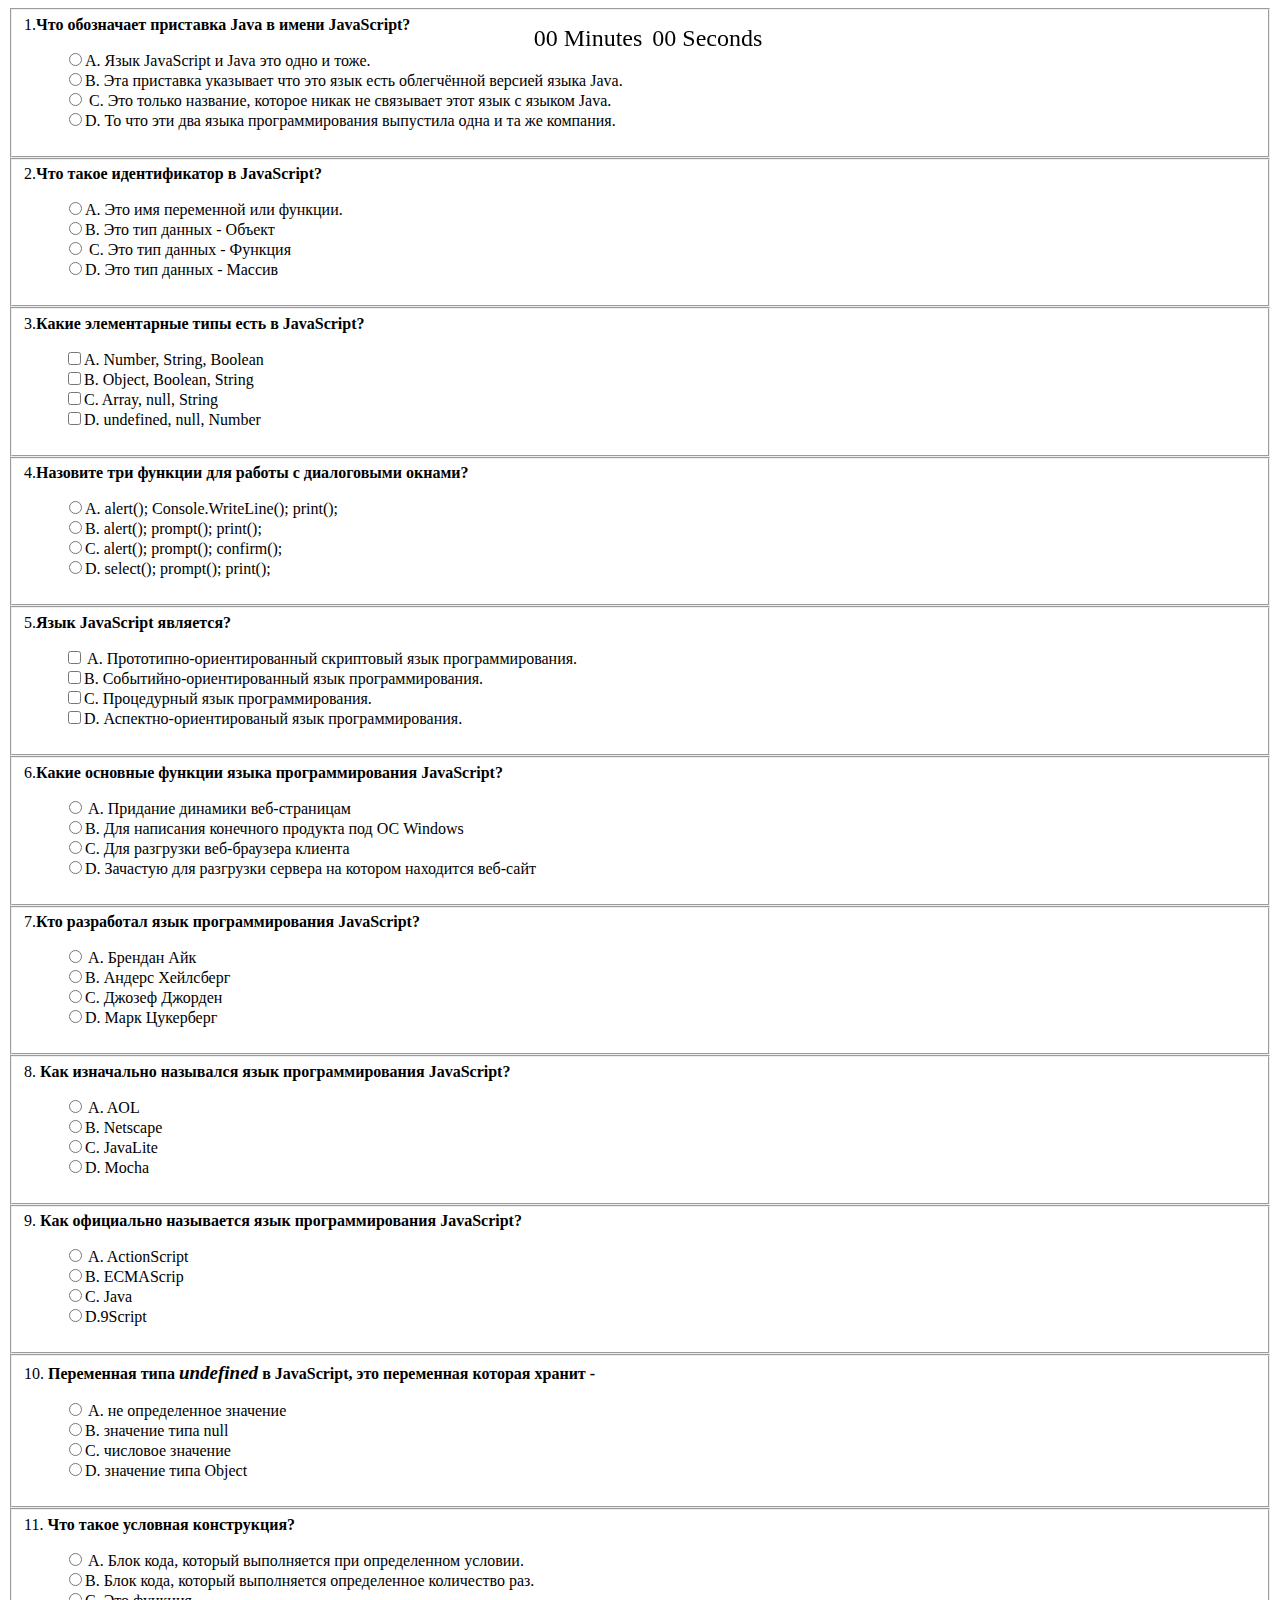
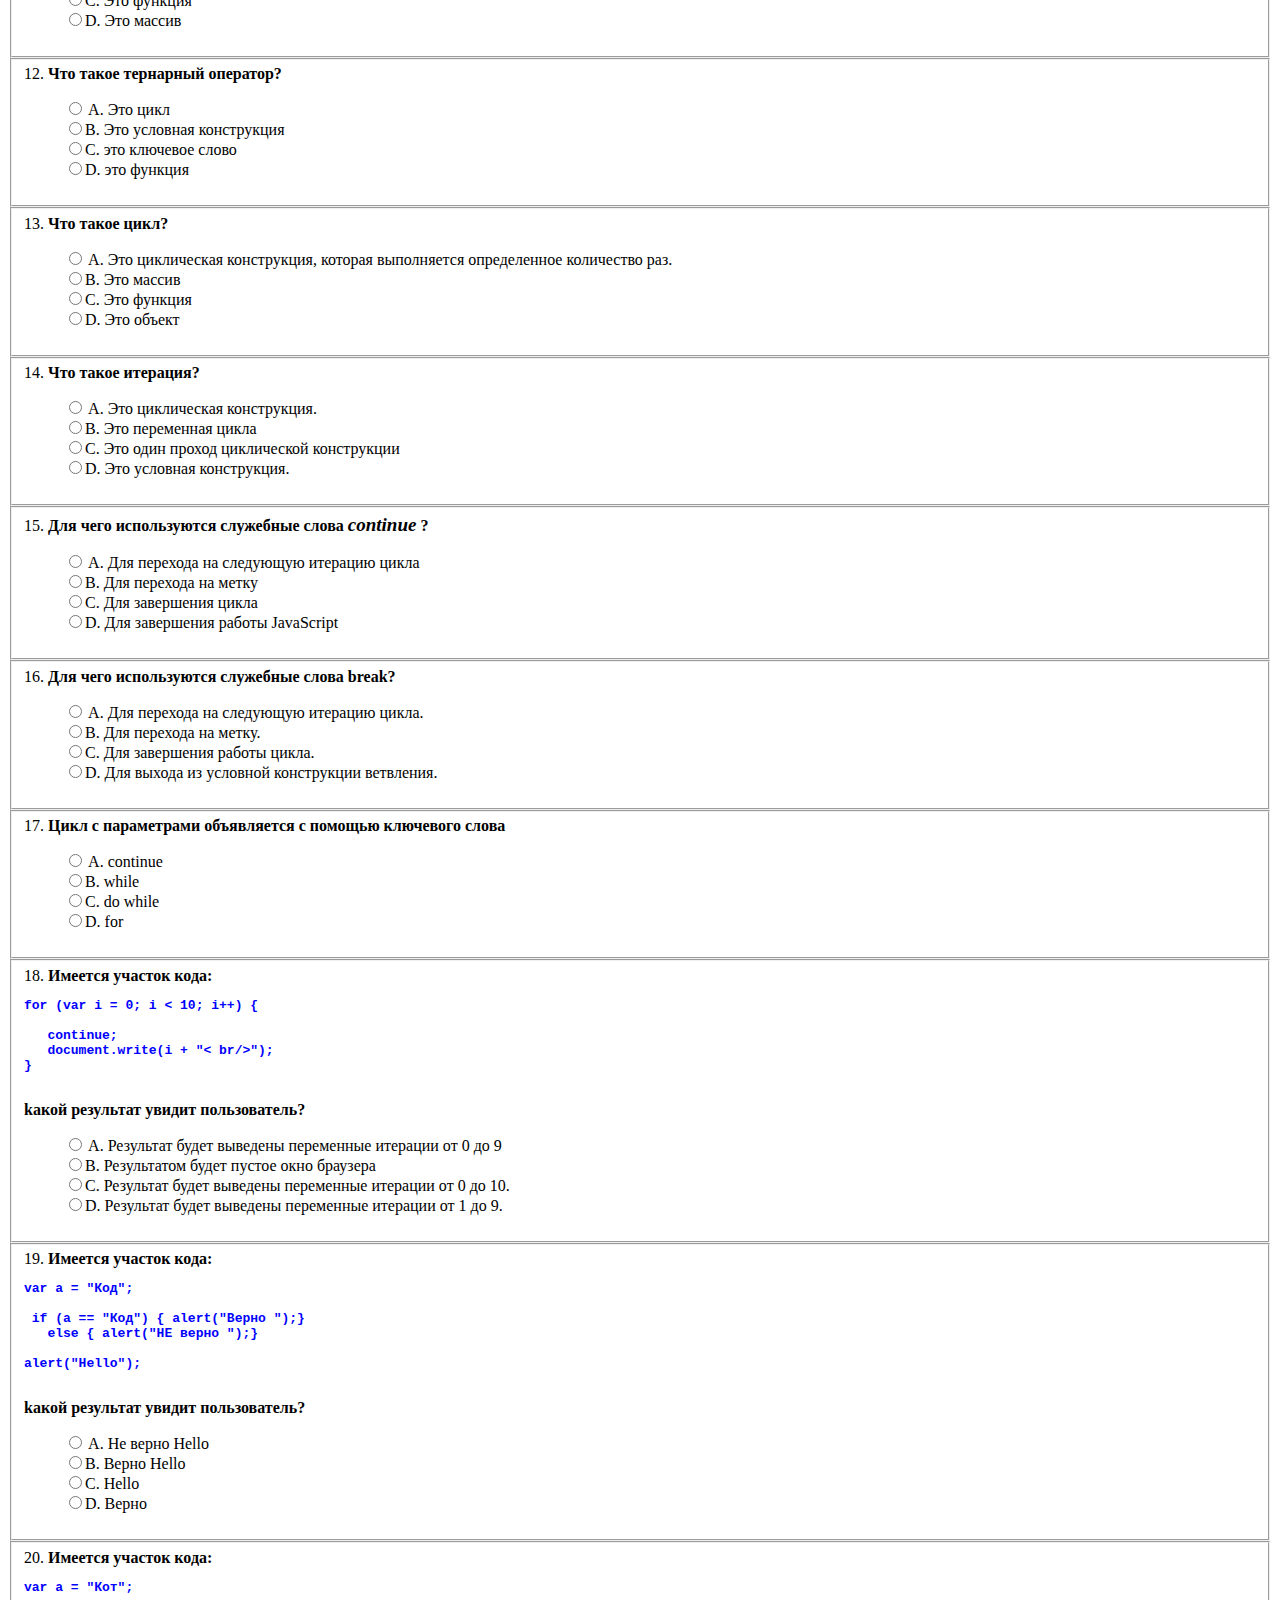
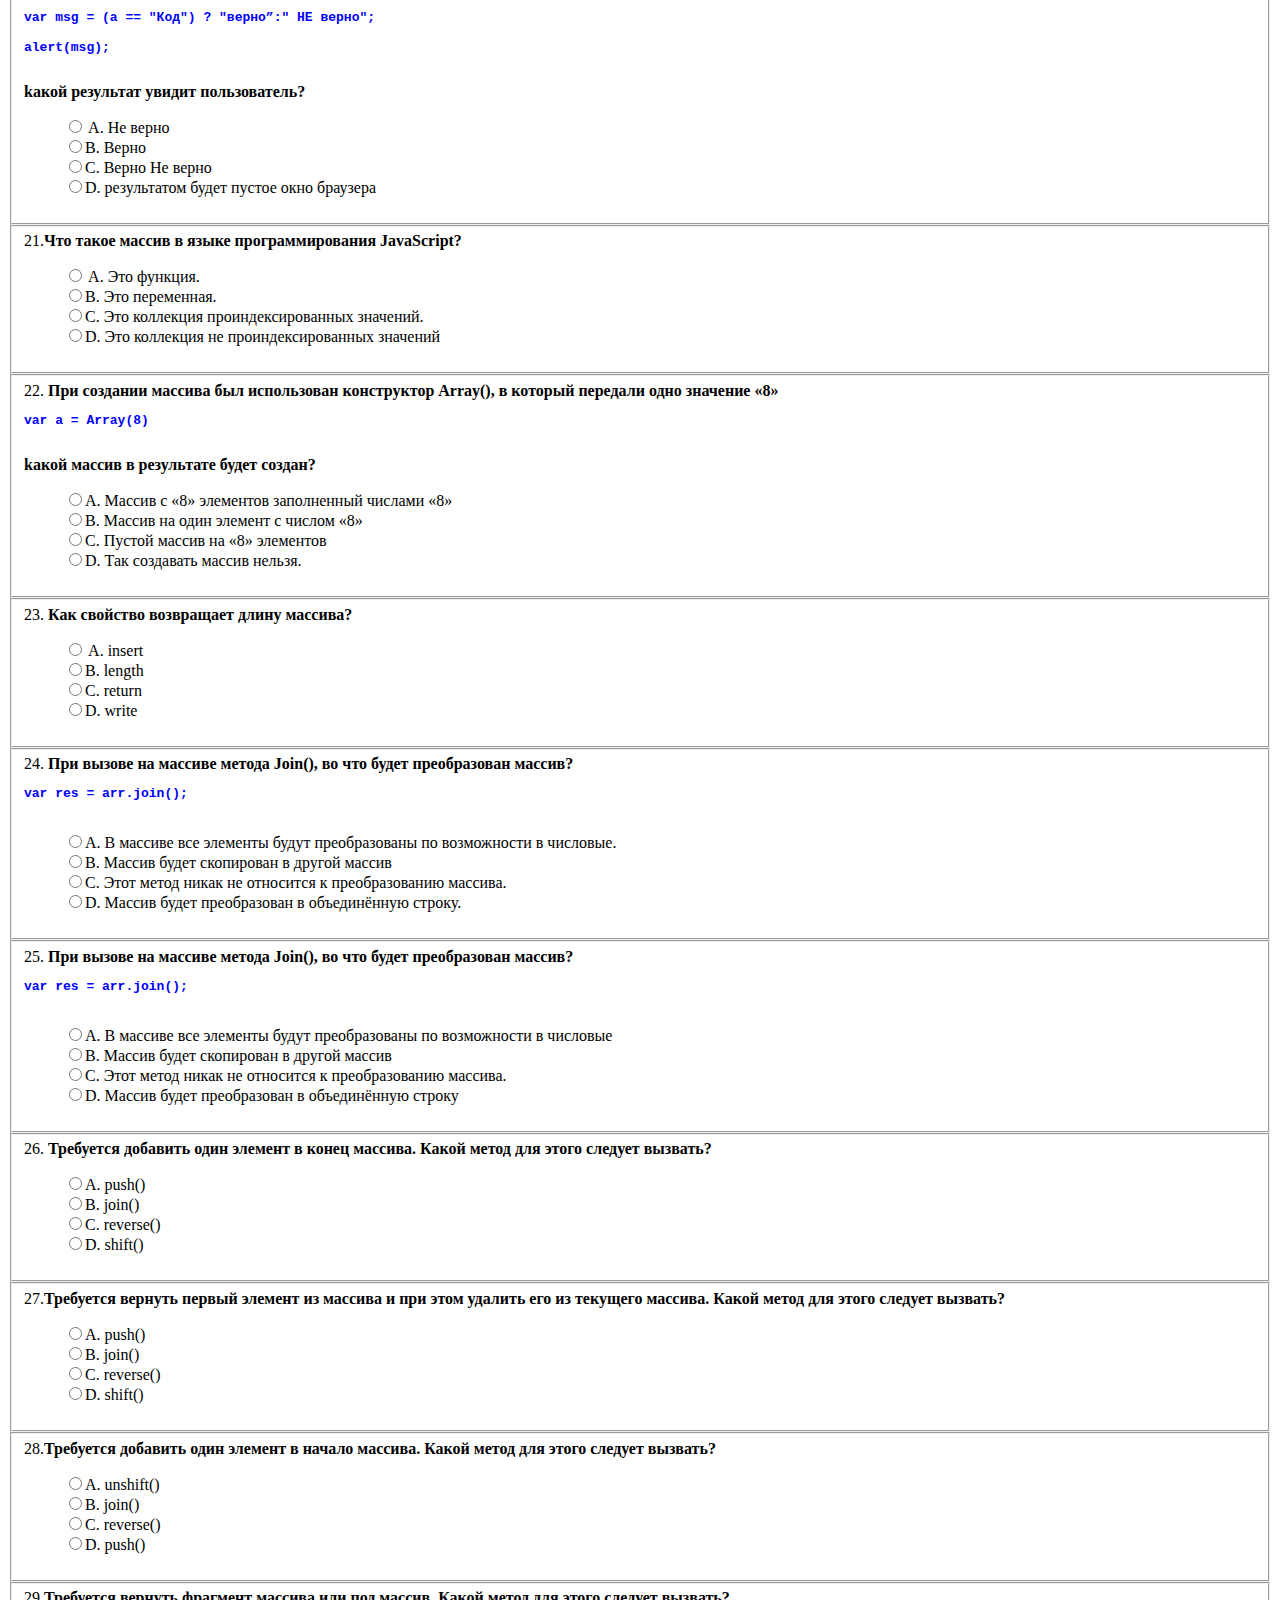
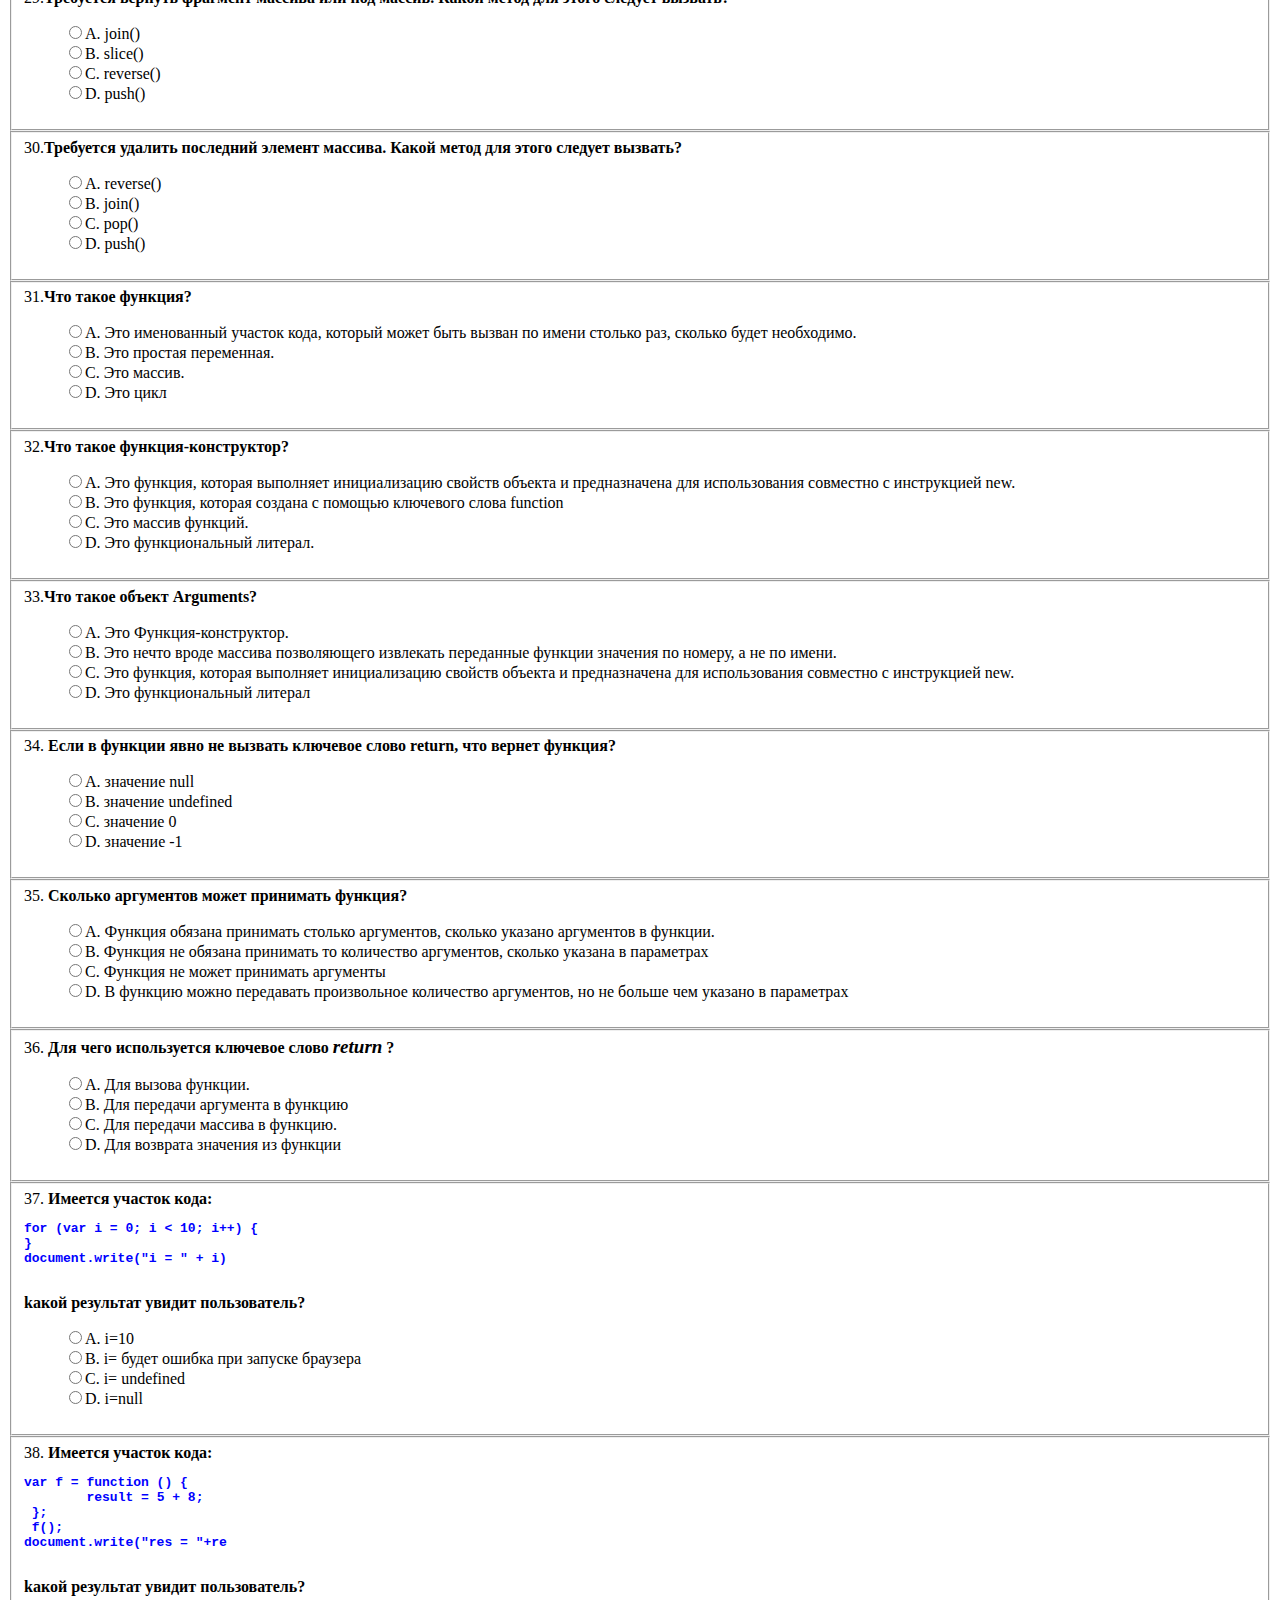
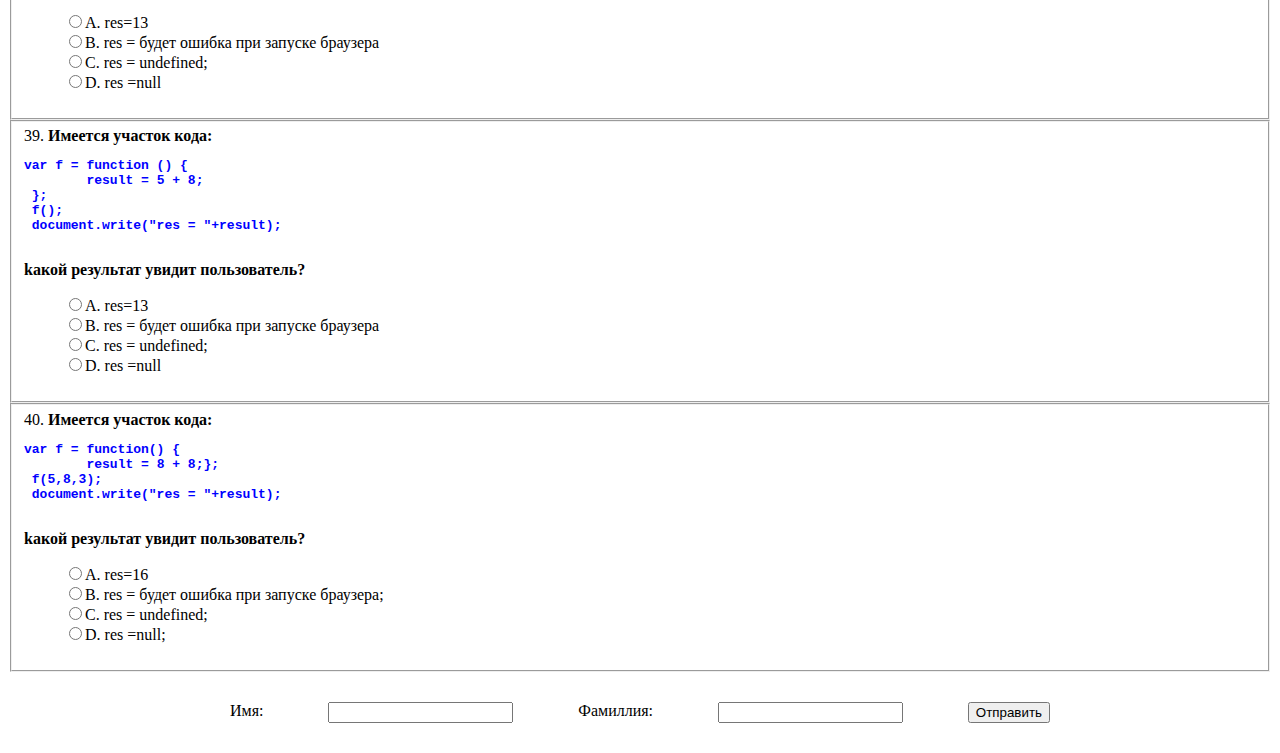
<file: index.html>
<!DOCTYPE html>
<html lang="en">
<head>
	<meta http-equiv="Content-Type" content="text/html; charset=UTF-8">
	<link rel="stylesheet" href="./style.css">
	<script src="./main.js" defer></script>
	<meta name="viewport" content="width=device-width, initial-scale=1.0">
	<title>JS testing</title>
</head>

<body>
	<header>
		<div class="timer__container">
			<div class="timer__item">
				<span class="timer__value_mins" data-value="mins">00</span>
				<span class="timer__label">Minutes</span>
			</div>
			<div class="timer__item">
				<span class="timer__value_secs" data-value="secs">00</span>
				<span class="timer__label">Seconds</span>
			</div>
		</div>
	</header>

	<form action="">
		<div class="test-item">
			<fieldset><span class="test-number">1.</span><span class="test-question">Что обозначает приставка Java в имени
					JavaScript?</span>
				<ul>
					<li><input type="radio" name="question1">A. Язык JavaScript и Java это одно и тоже.</li>
					<li><input type="radio" name="question1">B. Эта приставка указывает что это язык есть
						облегчённой версией языка Java.</li>
					<li><input type="radio" name="question1" value="true"> C. Это только название, которое никак не связывает этот
						язык с языком Java.</li>
					<li><input type="radio" name="question1">D. То что эти два языка программирования выпустила
						одна и та же компания.</li>
				</ul>
			</fieldset>
		</div>
		<div class="test-item">
			<fieldset><span class="test-number">2.</span><span class="test-question">Что такое идентификатор в
					JavaScript?</span>
				<ul>
					<li><input type="radio" name="question2" value="true">A. Это имя переменной или функции.</li>
					<li><input type="radio" name="question2">B. Это тип данных - Объект</li>
					<li><input type="radio" name="question2"> C. Это тип данных - Функция</li>
					<li><input type="radio" name="question2">D. Это тип данных - Массив</li>
				</ul>
			</fieldset>
		</div>

		<div class="test-item">
			<fieldset><span class="test-number">3.</span><span class="test-question">Какие элементарные типы есть в
					JavaScript?</span>
				<ul>
					<li><input type="checkbox" value="true">A. Number, String, Boolean</li>
					<li><input type="checkbox">B. Object, Boolean, String</li>
					<li><input type="checkbox">C. Array, null, String</li>
					<li><input type="checkbox" value="true">D. undefined, null, Number</li>
				</ul>
			</fieldset>
		</div>

		<div class="test-item">
			<fieldset><span class="test-number">4.</span><span class="test-question">Назовите три функции для работы с
					диалоговыми окнами?</span>
				<ul>
					<li><input type="radio" name="question4">A. alert(); Console.WriteLine(); print();</li>
					<li><input type="radio" name="question4">B. alert(); prompt(); print();</li>
					<li><input type="radio" name="question4" value="true">C. alert(); prompt(); confirm();</li>
					<li><input type="radio" name="question4">D. select(); prompt(); print();</li>
				</ul>
			</fieldset>
		</div>

		<div class="test-item">
			<fieldset><span class="test-number">5.</span><span class="test-question">Язык JavaScript является?</span>
				<ul>
					<li><input type="checkbox" value="true"> A. Прототипно-ориентированный скриптовый язык
						программирования.</li>
					<li><input type="checkbox" value="true">B. Cобытийно-ориентированный язык
						программирования.</li>
					<li><input type="checkbox">C. Процедурный язык программирования.</li>
					<li><input type="checkbox">D. Аспектно-ориентированый язык программирования.</li>
				</ul>
			</fieldset>
		</div>

		<div class="test-item">
			<fieldset><span class="test-number">6.</span><span class="test-question">Какие основные функции языка
					программирования JavaScript?</span>
				<ul>
					<li><input type="radio" name="question6" value="true"> A. Придание динамики веб-страницам </li>
					<li><input type="radio" name="question6">B. Для написания конечного продукта под ОС Windows</li>
					<li><input type="radio" name="question6">C. Для разгрузки веб-браузера клиента</li>
					<li><input type="radio" name="question6">D. Зачастую для разгрузки сервера на котором находится веб-сайт</li>
				</ul>
			</fieldset>
		</div>

		<div class="test-item">
			<fieldset><span class="test-number">7.</span><span class="test-question">Кто разработал язык программирования
					JavaScript?</span>
				<ul>
					<li><input type="radio" name="question7" value="true"> A. Брендан Айк </li>
					<li><input type="radio" name="question7">B. Андерс Хейлсберг</li>
					<li><input type="radio" name="question7">C. Джозеф Джорден</li>
					<li><input type="radio" name="question7">D. Марк Цукерберг</li>
				</ul>
			</fieldset>
		</div>

		<div class="test-item">
			<fieldset><span class="test-number">8.</span><span class="test-question"> Как изначально назывался язык
					программирования JavaScript?</span>
				<ul>
					<li><input type="radio" name="question8"> A. AOL </li>
					<li><input type="radio" name="question8" value="true">B. Netscape</li>
					<li><input type="radio" name="question8">C. JavaLite </li>
					<li><input type="radio" name="question8">D. Mocha</li>
				</ul>
			</fieldset>
		</div>

		<div class="test-item">
			<fieldset><span class="test-number">9.</span><span class="test-question"> Как официально называется язык
					программирования JavaScript? </span>
				<ul>
					<li><input type="radio" name="question9"> A. ActionScript </li>
					<li><input type="radio" name="question9" value="true">B. ECMAScrip</li>
					<li><input type="radio" name="question9">C. Java</li>
					<li><input type="radio" name="question9">D.9Script</li>
				</ul>
			</fieldset>
		</div>

		<div class="test-item">
			<fieldset><span class="test-number">10.</span><span class="test-question"> Переменная типа <span
						class="key-word">undefined</span> в JavaScript, это переменная которая хранит - </span>
				<ul>
					<li><input type="radio" name="question10" value="true"> A. не определенное значение </li>
					<li><input type="radio" name="question10">B. значение типа null</li>
					<li><input type="radio" name="question10">C. числовое значение</li>
					<li><input type="radio" name="question10">D. значение типа Object</li>
				</ul>
			</fieldset>
		</div>

		<div class="test-item">
			<fieldset><span class="test-number">11.</span><span class="test-question"> Что такое условная конструкция?</span>
				<ul>
					<li><input type="radio" name="question11" value="true"> A. Блок кода, который выполняется при определенном
						условии. </li>
					<li><input type="radio" name="question11">B. Блок кода, который выполняется определенное
						количество раз.</li>
					<li><input type="radio" name="question11">C. Это функция</li>
					<li><input type="radio" name="question11">D. Это массив</li>
				</ul>
			</fieldset>
		</div>

		<div class="test-item">
			<fieldset><span class="test-number">12.</span><span class="test-question"> Что такое тернарный оператор?</span>
				<ul>
					<li><input type="radio" name="question12"> A. Это цикл </li>
					<li><input type="radio" name="question12" value="true">B. Это условная конструкция</li>
					<li><input type="radio" name="question12">C. это ключевое слово</li>
					<li><input type="radio" name="question12">D. это функция</li>
				</ul>
			</fieldset>
		</div>

		<div class="test-item">
			<fieldset><span class="test-number">13.</span><span class="test-question"> Что такое цикл?</span>
				<ul>
					<li><input type="radio" name="question13" value="true"> A. Это циклическая конструкция, которая выполняется
						определенное количество раз.</li>
					<li><input type="radio" name="question13">B. Это массив</li>
					<li><input type="radio" name="question13">C. Это функция</li>
					<li><input type="radio" name="question13">D. Это объект</li>
				</ul>
			</fieldset>
		</div>

		<div class="test-item">
			<fieldset><span class="test-number">14.</span><span class="test-question"> Что такое итерация?</span>
				<ul>
					<li><input type="radio" name="question14"> A. Это циклическая конструкция.</li>
					<li><input type="radio" name="question14">B. Это переменная цикла</li>
					<li><input type="radio" name="question14" value="true">C. Это один проход циклической конструкции</li>
					<li><input type="radio" name="question14">D. Это условная конструкция.</li>
				</ul>
			</fieldset>
		</div>

		<div class="test-item">
			<fieldset><span class="test-number">15.</span><span class="test-question"> Для чего используются служебные слова
					<span class="key-word">continue</span> ?</span>
				<ul>
					<li><input type="radio" name="question15" value="true"> A. Для перехода на следующую итерацию цикла</li>
					<li><input type="radio" name="question15">B. Для перехода на метку</li>
					<li><input type="radio" name="question15">C. Для завершения цикла</li>
					<li><input type="radio" name="question15">D. Для завершения работы JavaScript</li>
				</ul>
			</fieldset>
		</div>

		<div class="test-item">
			<fieldset><span class="test-number">16.</span><span class="test-question"> Для чего используются служебные слова
					break?</span>
				<ul>
					<li><input type="radio" name="question16"> A. Для перехода на следующую итерацию цикла.</li>
					<li><input type="radio" name="question16">B. Для перехода на метку. </li>
					<li><input type="radio" name="question16" value="true">C. Для завершения работы цикла.</li>
					<li><input type="radio" name="question16">D. Для выхода из условной конструкции ветвления.</li>
				</ul>
			</fieldset>
		</div>

		<div class="test-item">
			<fieldset><span class="test-number">17.</span><span class="test-question"> Цикл с параметрами объявляется с
					помощью
					ключевого слова
				</span>
				<ul>
					<li><input type="radio" name="question17"> A. continue</li>
					<li><input type="radio" name="question17">B. while</li>
					<li><input type="radio" name="question17">C. do while </li>
					<li><input type="radio" name="question17" value="true">D. for</li>
				</ul>
			</fieldset>
		</div>

		<div class="test-item">
			<fieldset><span class="test-number">18.</span><span class="test-question"> Имеется участок кода:
					<pre>
for (var i = 0; i < 10; i++) {

   continue; 
   document.write(i + "< br/>");
}					 
				</pre>
					kакой результат увидит пользователь?
				</span>
				<ul>
					<li><input type="radio" name="question18"> A. Результат будет выведены переменные итерации от 0
						до 9</li>
					<li><input type="radio" name="question18" value="true">B. Результатом будет пустое окно браузера </li>
					<li><input type="radio" name="question18">C. Результат будет выведены переменные итерации от 0
						до 10.
					</li>
					<li><input type="radio" name="question18">D. Результат будет выведены переменные итерации от 1
						до 9.</li>
				</ul>
			</fieldset>
		</div>

		<div class="test-item">
			<fieldset><span class="test-number">19.</span><span class="test-question"> Имеется участок кода:
					<pre>
var a = "Код";

 if (a == "Код") { alert("Верно ");}
   else { alert("НЕ верно ");}

alert("Hello");			 
				</pre>
					kакой результат увидит пользователь?
				</span>
				<ul>
					<li><input type="radio" name="question19"> A. Не верно Hello</li>
					<li><input type="radio" name="question19" value="true">B. Верно Hello</li>
					<li><input type="radio" name="question19">C. Hello </li>
					<li><input type="radio" name="question19">D. Верно</li>
				</ul>
			</fieldset>
		</div>

		<div class="test-item">
			<fieldset><span class="test-number">20.</span><span class="test-question"> Имеется участок кода:
					<pre>
var a = "Кот";

var msg = (a == "Код") ? "верно”:" НЕ верно";

alert(msg);	 
				</pre>
					kакой результат увидит пользователь?
				</span>
				<ul>
					<li><input type="radio" name="question20" value="true"> A. Не верно</li>
					<li><input type="radio" name="question20">B. Верно</li>
					<li><input type="radio" name="question20">C. Верно Не верно </li>
					<li><input type="radio" name="question20">D. результатом будет пустое окно браузера</li>
				</ul>
			</fieldset>
		</div>

		<div class="test-item">
			<fieldset><span class="test-number">21.</span><span class="test-question">Что такое массив в языке
					программирования
					JavaScript?</span>
				<ul>
					<li><input type="radio" name="question21"> A. Это функция.</li>
					<li><input type="radio" name="question21">B. Это переменная.</li>
					<li><input type="radio" name="question21" value="true">C. Это коллекция проиндексированных значений.</li>
					<li><input type="radio" name="question21">D. Это коллекция не проиндексированных значений</li>
				</ul>
			</fieldset>
		</div>

		<div class="test-item">
			<fieldset><span class="test-number">22.</span><span class="test-question"> При создании массива был использован
					конструктор Array(), в который передали
					одно значение «8»
					<pre>
var a = Array(8)
				</pre>
					kакой массив в результате будет создан?
				</span>
				<ul>
					<li><input type="radio" name="question22">A. Массив с «8» элементов заполненный числами «8»</li>
					<li><input type="radio" name="question22">B. Массив на один элемент с числом «8» </li>
					<li><input type="radio" name="question22" value="true">C. Пустой массив на «8» элементов</li>
					<li><input type="radio" name="question22">D. Так создавать массив нельзя.</li>
				</ul>
			</fieldset>
		</div>

		<div class="test-item">
			<fieldset><span class="test-number">23.</span><span class="test-question"> Как свойство возвращает длину
					массива?</span>
				<ul>
					<li><input type="radio" name="question23"> A. insert</li>
					<li><input type="radio" name="question23" value="true">B. length</li>
					<li><input type="radio" name="question23">C. return</li>
					<li><input type="radio" name="question23">D. write</li>
				</ul>
			</fieldset>
		</div>

		<div class="test-item">
			<fieldset><span class="test-number">24.</span><span class="test-question"> При вызове на массиве метода Join(), во
					что
					будет преобразован массив?
					<pre>
var res = arr.join();
				</pre>
				</span>
				<ul>
					<li><input type="radio" name="question24">A. В массиве все элементы будут преобразованы по
						возможности в числовые.</li>
					<li><input type="radio" name="question24">B. Массив будет скопирован в другой массив</li>
					<li><input type="radio" name="question24" value="true">C. Этот метод никак не относится к преобразованию
						массива.</li>
					<li><input type="radio" name="question24">D. Массив будет преобразован в объединённую строку.</li>
				</ul>
			</fieldset>
		</div>

		<div class="test-item">
			<fieldset><span class="test-number">25.</span><span class="test-question"> При вызове на массиве метода Join(), во что 
				будет преобразован массив?
					<pre>
var res = arr.join();
				</pre>
				</span>
				<ul>
					<li><input type="radio" name="question25">A. В массиве все элементы будут преобразованы по 
						возможности в числовые</li>
					<li><input type="radio" name="question25">B. Массив будет скопирован в другой массив</li>
					<li><input type="radio" name="question25" value="true">C. Этот метод никак не относится к преобразованию 
						массива.</li>
					<li><input type="radio" name="question25">D. Массив будет преобразован в объединённую строку</li>
				</ul>
			</fieldset>
		</div>

		<div class="test-item">
			<fieldset><span class="test-number">26.</span><span class="test-question"> Требуется добавить один элемент в конец 
				массива. Какой метод для этого следует 
				вызвать?</span>
				<ul>
					<li><input type="radio" name="question26" value="true">A. push()</li>
					<li><input type="radio" name="question26" >B. join()</li>
					<li><input type="radio" name="question26">C. reverse()</li>
					<li><input type="radio" name="question26">D. shift()</li>
				</ul>
			</fieldset>
		</div>

		<div class="test-item">
			<fieldset><span class="test-number">27.</span><span class="test-question">Требуется вернуть первый элемент из 
				массива и при этом удалить его из текущего 
				массива. Какой метод для этого следует 
				вызвать?</span>
				<ul>
					<li><input type="radio" name="question27" >A. push()</li>
					<li><input type="radio" name="question27" >B. join()</li>
					<li><input type="radio" name="question27">C. reverse()</li>
					<li><input type="radio" name="question27" value="true">D. shift()</li>
				</ul>
			</fieldset>
		</div>

		<div class="test-item">
			<fieldset><span class="test-number">28.</span><span class="test-question">Требуется добавить один элемент в начало 
				массива. Какой метод для этого следует 
				вызвать?</span>
				<ul>
					<li><input type="radio" name="question28" >A. unshift()</li>
					<li><input type="radio" name="question28" >B. join()</li>
					<li><input type="radio" name="question28">C. reverse()</li>
					<li><input type="radio" name="question28" value="true">D. push()</li>
				</ul>
			</fieldset>
		</div>

		<div class="test-item">
			<fieldset><span class="test-number">29.</span><span class="test-question">Требуется вернуть фрагмент массива или под 
				массив. Какой метод для этого следует 
				вызвать?</span>
				<ul>
					<li><input type="radio" name="question29" >A. join()</li>
					<li><input type="radio" name="question29" value="true">B. slice()</li>
					<li><input type="radio" name="question29">C. reverse()</li>
					<li><input type="radio" name="question29" >D. push()</li>
				</ul>
			</fieldset>
		</div>

		<div class="test-item">
			<fieldset><span class="test-number">30.</span><span class="test-question">Требуется удалить последний элемент 
				массива. Какой метод для этого следует 
				вызвать?</span>
				<ul>
					<li><input type="radio" name="question30" >A. reverse()</li>
					<li><input type="radio" name="question30" >B. join()</li>
					<li><input type="radio" name="question30" value="true">C. pop()</li>
					<li><input type="radio" name="question30" >D. push()</li>
				</ul>
			</fieldset>
		</div>

		<div class="test-item">
			<fieldset><span class="test-number">31.</span><span class="test-question">Что такое функция?</span>
				<ul>
					<li><input type="radio" name="question31" value="true">A. Это именованный участок кода, который может быть 
						вызван по имени столько раз, сколько будет 
						необходимо.
						</li>
					<li><input type="radio" name="question31" >B. Это простая переменная.</li>
					<li><input type="radio" name="question31" >C. Это массив.</li>
					<li><input type="radio" name="question31" >D. Это цикл</li>
				</ul>
			</fieldset>
		</div>

		<div class="test-item">
			<fieldset><span class="test-number">32.</span><span class="test-question">Что такое функция-конструктор?</span>
				<ul>
					<li><input type="radio" name="question32" value="true">A. Это функция, которая выполняет инициализацию свойств 
						объекта и предназначена для использования совместно с 
						инструкцией new.
						</li>
					<li><input type="radio" name="question32" >B. Это функция, которая создана с помощью ключевого слова 
						function</li>
					<li><input type="radio" name="question32" >C. Это массив функций.</li>
					<li><input type="radio" name="question32" >D. Это функциональный литерал.</li>
				</ul>
			</fieldset>
		</div>

		<div class="test-item">
			<fieldset><span class="test-number">33.</span><span class="test-question">Что такое объект Arguments? </span>
				<ul>
					<li><input type="radio" name="question33" value="true">A. Это Функция-конструктор.
						</li>
					<li><input type="radio" name="question33" >B. Это нечто вроде массива позволяющего извлекать 
						переданные функции значения по номеру, а не по 
						имени.
						</li>
					<li><input type="radio" name="question33" >C. Это функция, которая выполняет инициализацию 
						свойств объекта и предназначена для использования 
						совместно с инструкцией new.
						</li>
					<li><input type="radio" name="question33" >D. Это функциональный литерал</li>
				</ul>
			</fieldset>
		</div>

		<div class="test-item">
			<fieldset><span class="test-number">34.</span><span class="test-question"> Если в функции явно не вызвать ключевое 
				слово return, что вернет функция?</span>
				<ul>
					<li><input type="radio" name="question34" >A. значение null
						</li>
					<li><input type="radio" name="question34" value="true">B. значение undefined
						</li>
					<li><input type="radio" name="question34" >C. значение 0
						</li>
					<li><input type="radio" name="question34" >D. значение -1
					</li>
				</ul>
			</fieldset>
		</div>

		<div class="test-item">
			<fieldset><span class="test-number">35.</span><span class="test-question"> Сколько аргументов может принимать 
				функция?
				</span>
				<ul>
					<li><input type="radio" name="question35" >A. Функция обязана принимать столько аргументов, сколько 
						указано аргументов в функции.
						</li>
					<li><input type="radio" name="question35" value="true">B. Функция не обязана принимать то количество аргументов, 
						сколько указана в параметрах
						</li>
					<li><input type="radio" name="question35" >C. Функция не может принимать аргументы
						</li>
					<li><input type="radio" name="question35" >D. В функцию можно передавать произвольное количество аргументов, но не больше чем указано в параметрах
					</li>
				</ul>
			</fieldset>
		</div>

		<div class="test-item">
			<fieldset><span class="test-number">36.</span><span class="test-question"> Для чего используется ключевое слово 
			<span class="key-word">return</span>	?
				</span>
				<ul>
					<li><input type="radio" name="question36" >A. Для вызова функции.
						</li>
					<li><input type="radio" name="question36" >B. Для передачи аргумента в функцию
						</li>
					<li><input type="radio" name="question36" >C. Для передачи массива в функцию.
						</li>
					<li><input type="radio" name="question36" value="true">D. Для возврата значения из функции
					</li>
				</ul>
			</fieldset>
		</div>

		<div class="test-item">
			<fieldset><span class="test-number">37.</span><span class="test-question"> Имеется участок кода:
					<pre>
for (var i = 0; i < 10; i++) {
}
document.write("i = " + i)
				</pre>
				kакой результат увидит пользователь?
				</span>
				<ul>
					<li><input type="radio" name="question37" value="true">A. i=10
					</li>
					<li><input type="radio" name="question37">B. i= будет ошибка при запуске браузера</li>
					<li><input type="radio" name="question37" >C. i= undefined</li>
					<li><input type="radio" name="question37">D. i=null</li>
				</ul>
			</fieldset>
		</div>

		<div class="test-item">
			<fieldset><span class="test-number">38.</span><span class="test-question"> Имеется участок кода:
					<pre>
var f = function () {
	result = 5 + 8;
 };
 f();
document.write("res = "+re
				</pre>
				kакой результат увидит пользователь?
				</span>
				<ul>
					<li><input type="radio" name="question38" value="true">A. res=13
					</li>
					<li><input type="radio" name="question38">B. res = будет ошибка при запуске браузера</li>
					<li><input type="radio" name="question38" >C. res = undefined;
					</li>
					<li><input type="radio" name="question38">D. res =null</li>
				</ul>
			</fieldset>
		</div>

		<div class="test-item">
			<fieldset><span class="test-number">39.</span><span class="test-question"> Имеется участок кода:
					<pre>
var f = function () {
	result = 5 + 8;
 };
 f();
 document.write("res = "+result);
				</pre>
				kакой результат увидит пользователь?
				</span>
				<ul>
					<li><input type="radio" name="question39">A. res=13
					</li>
					<li><input type="radio" name="question39"  value="true">B. res = будет ошибка при запуске браузера</li>
					<li><input type="radio" name="question39" >C. res = undefined;
					</li>
					<li><input type="radio" name="question39">D. res =null</li>
				</ul>
			</fieldset>
		</div>

		<div class="test-item">
			<fieldset><span class="test-number">40.</span><span class="test-question"> Имеется участок кода:
					<pre>
var f = function() {
	result = 8 + 8;};
 f(5,8,3);
 document.write("res = "+result);
				</pre>
				kакой результат увидит пользователь?
				</span>
				<ul>
					<li><input type="radio" name="question40" value="true">A. res=16
					</li>
					<li><input type="radio" name="question40"  >B. res = будет ошибка при запуске браузера;</li>
					<li><input type="radio" name="question40" >C. res = undefined;
					</li>
					<li><input type="radio" name="question40">D. res =null;</li>
				</ul>
			</fieldset>
		</div>

		<div class="student-info">
			Имя: <input type="text" id="test">
			Фамиллия: <input type="text">
			<input type="submit" id="sendBtn" value="Отправить">
		</div>
		<div id="result"> </div>
	</form>
	<script>

	</script>

</body>

</html>
</file>
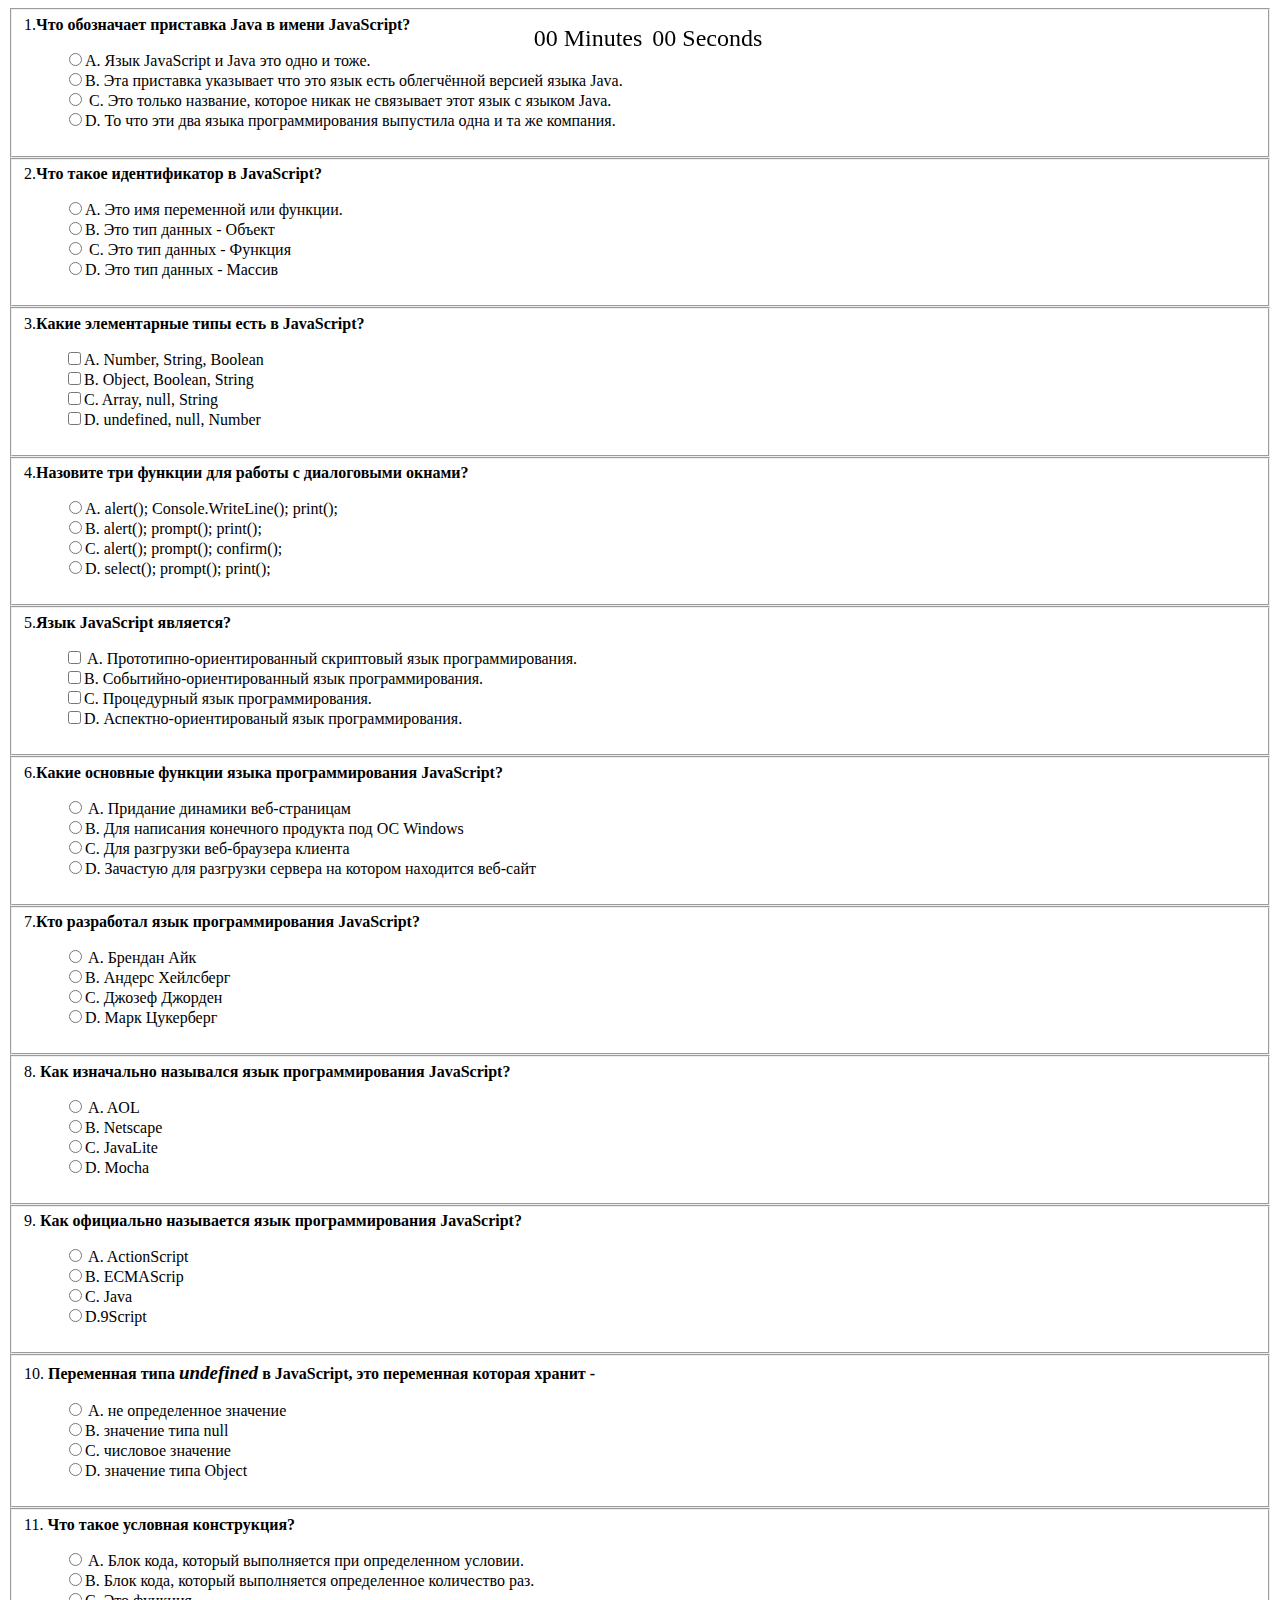
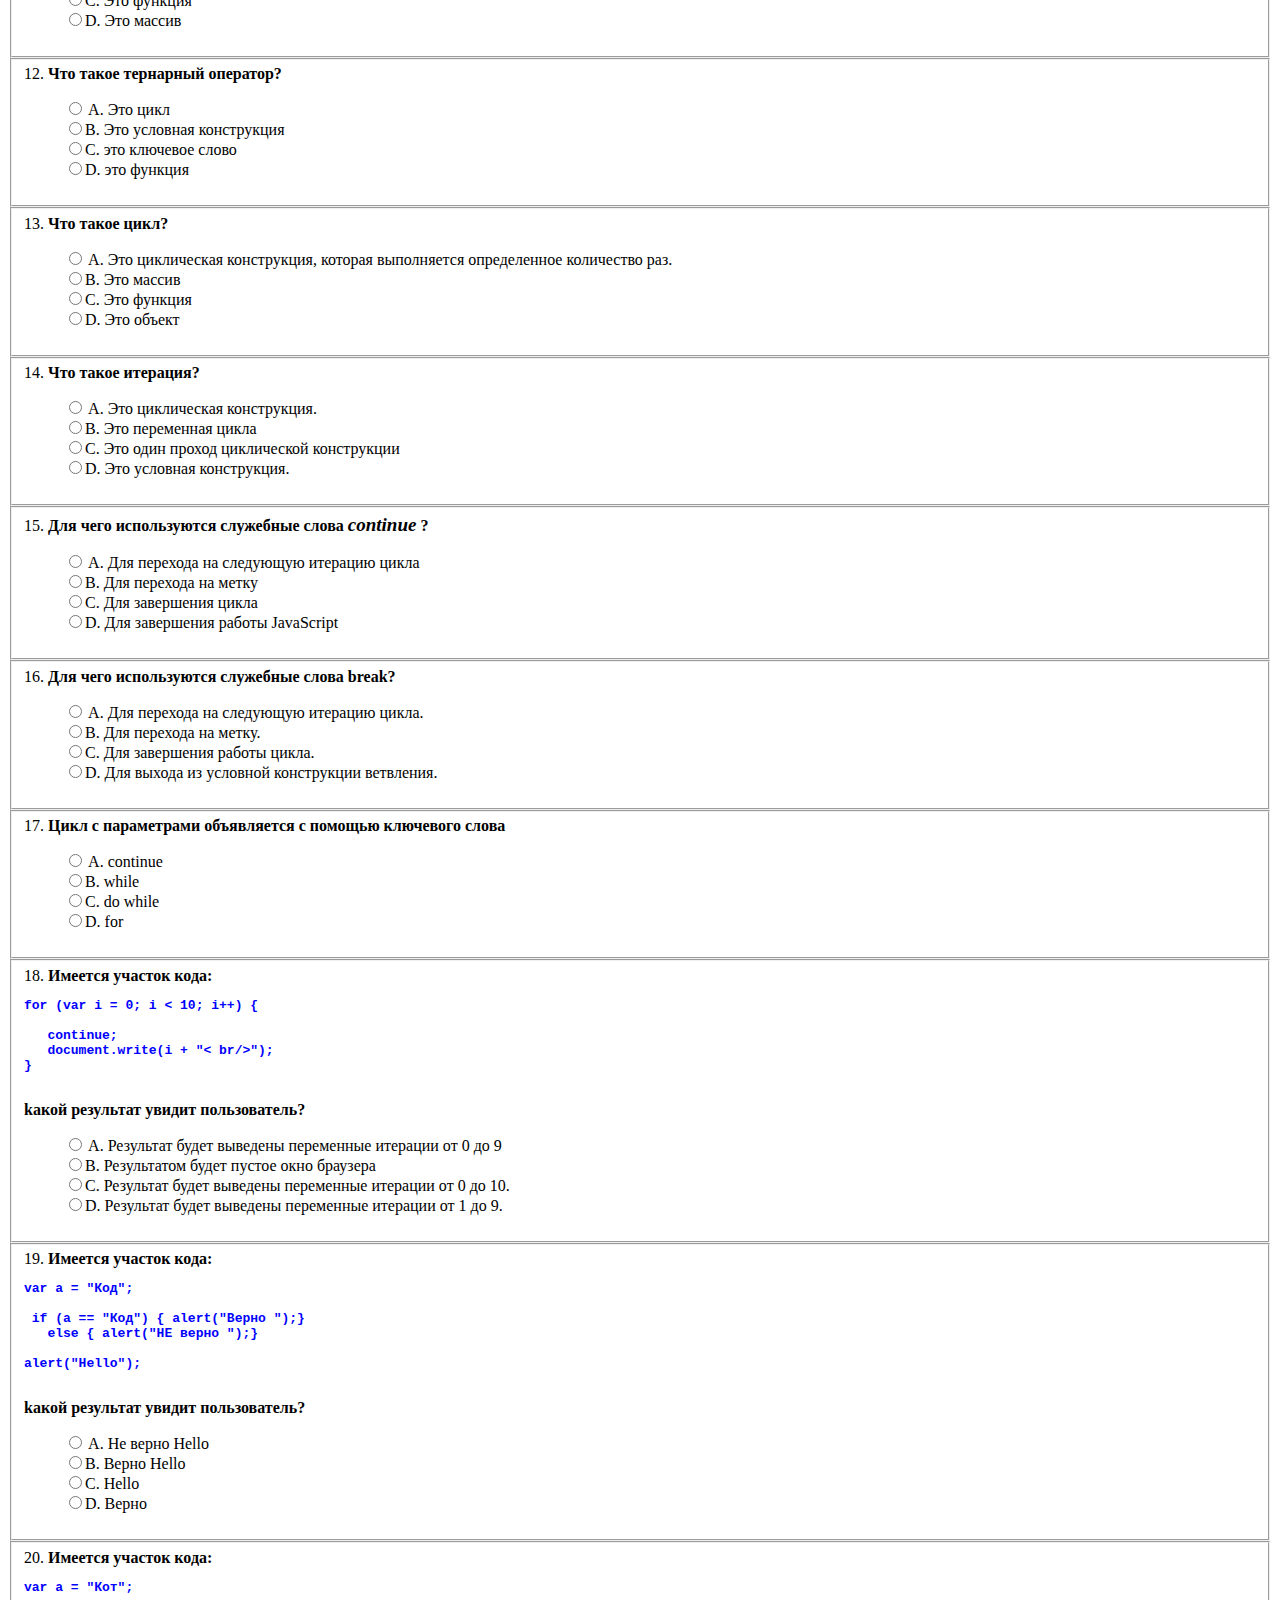
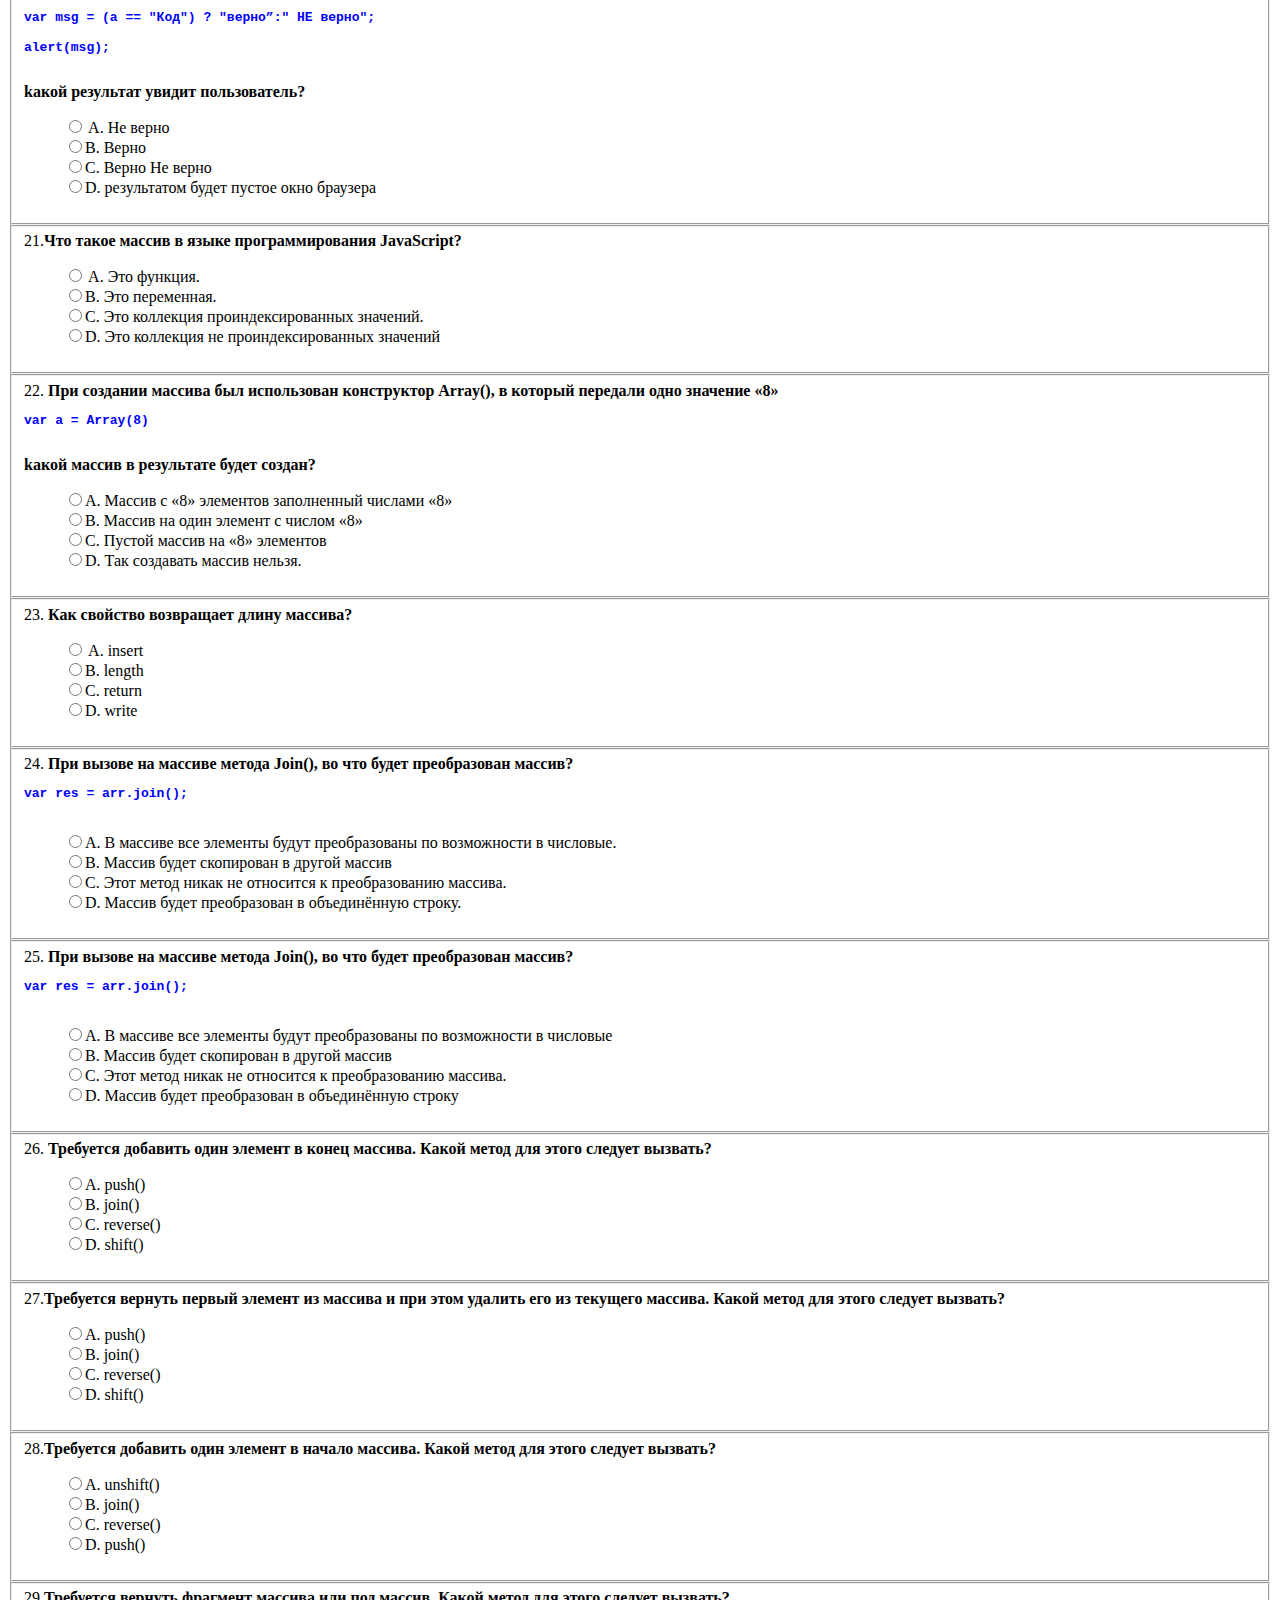
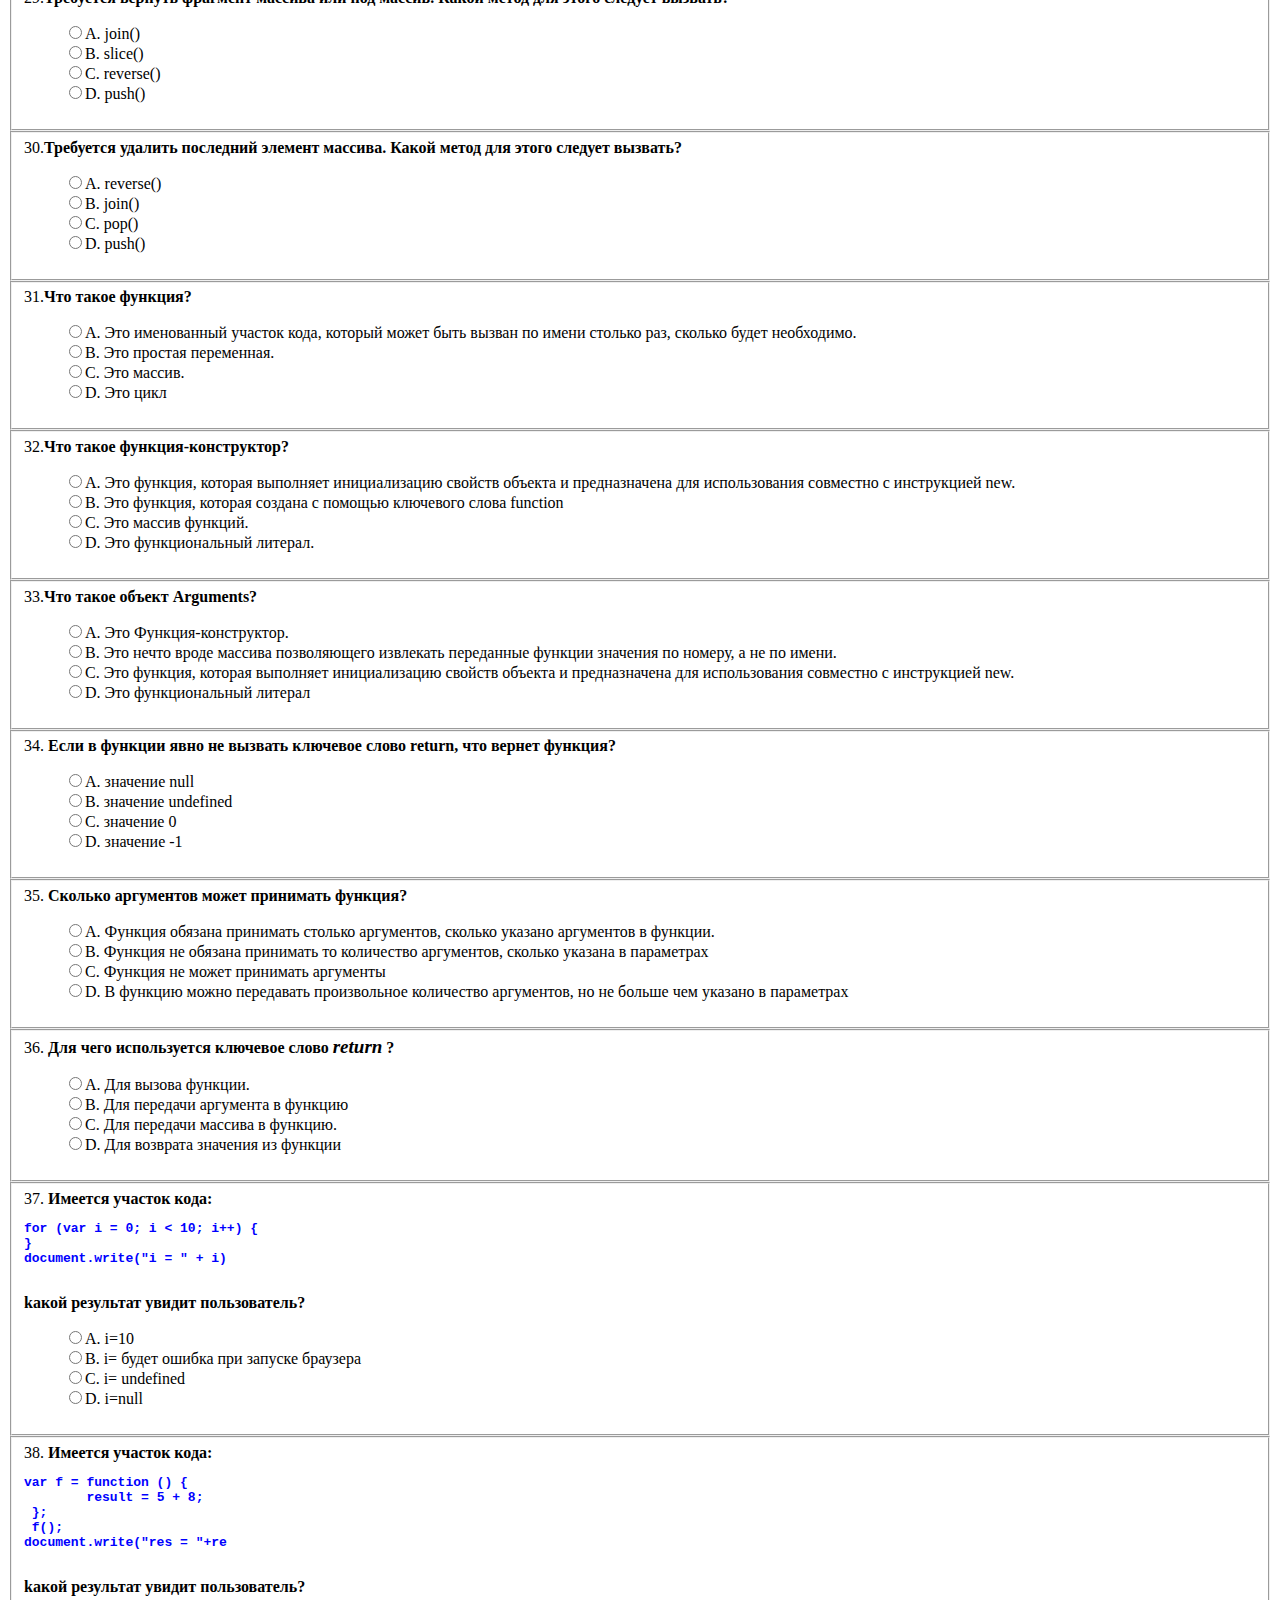
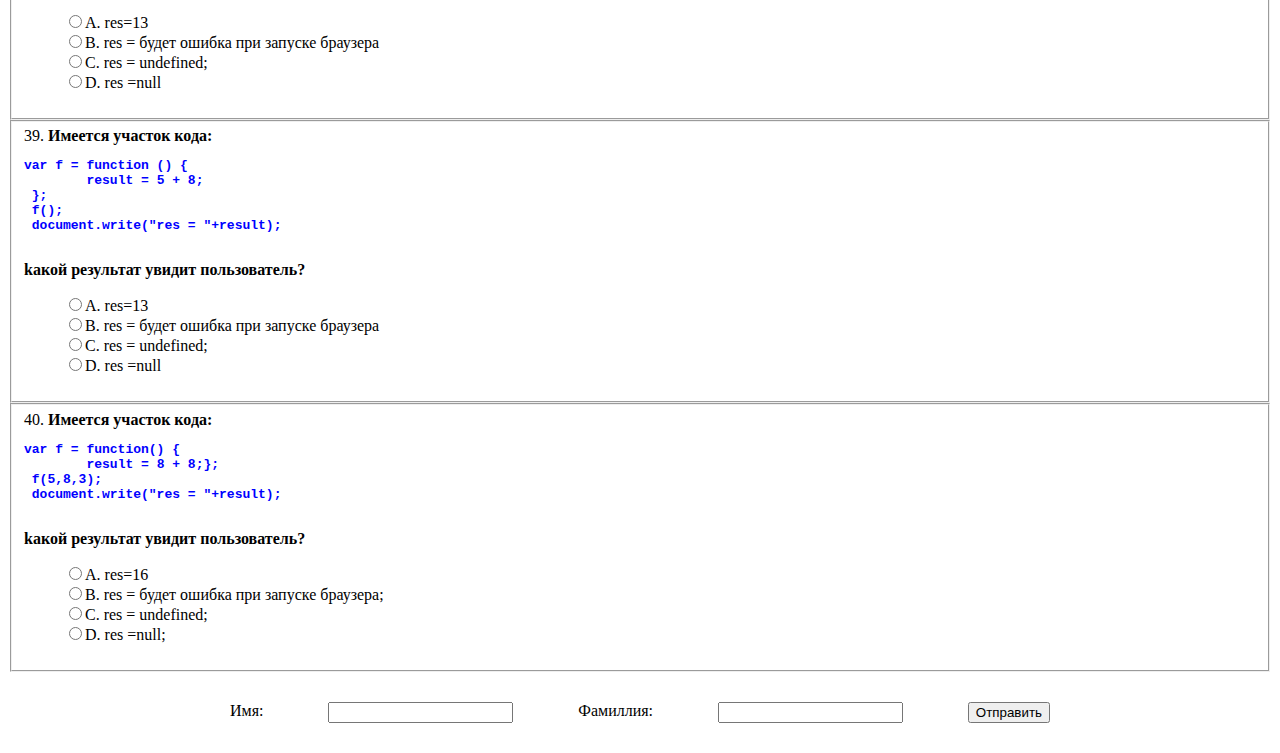
<file: Document.html>
<!DOCTYPE html>
<html lang="en">

<head>
	<meta http-equiv="Content-Type" content="text/html; charset=UTF-8">
	<link rel="stylesheet" href="./style.css">
	<script src="./main.js" defer></script>
	<meta name="viewport" content="width=device-width, initial-scale=1.0">
	<title>JS testing</title>

</head>

<body>
	<header>
		<div class="timer__container">
			<div class="timer__item">
				<span class="timer__value_mins" data-value="mins">00</span>
				<span class="timer__label">Minutes</span>
			</div>
			<div class="timer__item">
				<span class="timer__value_secs" data-value="secs">00</span>
				<span class="timer__label">Seconds</span>
			</div>
		</div>
	</header>

	<form action="">
		<div class="test-item">
			<fieldset><span class="test-number">1.</span><span class="test-question">Что обозначает приставка Java в имени
					JavaScript?</span>
				<ul>
					<li><input type="radio" name="question1">A. Язык JavaScript и Java это одно и тоже.</li>
					<li><input type="radio" name="question1">B. Эта приставка указывает что это язык есть
						облегчённой версией языка Java.</li>
					<li><input type="radio" name="question1" value="true"> C. Это только название, которое никак не связывает этот
						язык с языком Java.</li>
					<li><input type="radio" name="question1">D. То что эти два языка программирования выпустила
						одна и та же компания.</li>
				</ul>
			</fieldset>
		</div>
		<div class="test-item">
			<fieldset><span class="test-number">2.</span><span class="test-question">Что такое идентификатор в
					JavaScript?</span>
				<ul>
					<li><input type="radio" name="question2" value="true">A. Это имя переменной или функции.</li>
					<li><input type="radio" name="question2">B. Это тип данных - Объект</li>
					<li><input type="radio" name="question2"> C. Это тип данных - Функция</li>
					<li><input type="radio" name="question2">D. Это тип данных - Массив</li>
				</ul>
			</fieldset>
		</div>

		<div class="test-item">
			<fieldset><span class="test-number">3.</span><span class="test-question">Какие элементарные типы есть в
					JavaScript?</span>
				<ul>
					<li><input type="checkbox" value="true">A. Number, String, Boolean</li>
					<li><input type="checkbox">B. Object, Boolean, String</li>
					<li><input type="checkbox">C. Array, null, String</li>
					<li><input type="checkbox" value="true">D. undefined, null, Number</li>
				</ul>
			</fieldset>
		</div>

		<div class="test-item">
			<fieldset><span class="test-number">4.</span><span class="test-question">Назовите три функции для работы с
					диалоговыми окнами?</span>
				<ul>
					<li><input type="radio" name="question4">A. alert(); Console.WriteLine(); print();</li>
					<li><input type="radio" name="question4">B. alert(); prompt(); print();</li>
					<li><input type="radio" name="question4" value="true">C. alert(); prompt(); confirm();</li>
					<li><input type="radio" name="question4">D. select(); prompt(); print();</li>
				</ul>
			</fieldset>
		</div>

		<div class="test-item">
			<fieldset><span class="test-number">5.</span><span class="test-question">Язык JavaScript является?</span>
				<ul>
					<li><input type="checkbox" value="true"> A. Прототипно-ориентированный скриптовый язык
						программирования.</li>
					<li><input type="checkbox" value="true">B. Cобытийно-ориентированный язык
						программирования.</li>
					<li><input type="checkbox">C. Процедурный язык программирования.</li>
					<li><input type="checkbox">D. Аспектно-ориентированый язык программирования.</li>
				</ul>
			</fieldset>
		</div>

		<div class="test-item">
			<fieldset><span class="test-number">6.</span><span class="test-question">Какие основные функции языка
					программирования JavaScript?</span>
				<ul>
					<li><input type="radio" name="question6" value="true"> A. Придание динамики веб-страницам </li>
					<li><input type="radio" name="question6">B. Для написания конечного продукта под ОС Windows</li>
					<li><input type="radio" name="question6">C. Для разгрузки веб-браузера клиента</li>
					<li><input type="radio" name="question6">D. Зачастую для разгрузки сервера на котором находится веб-сайт</li>
				</ul>
			</fieldset>
		</div>

		<div class="test-item">
			<fieldset><span class="test-number">7.</span><span class="test-question">Кто разработал язык программирования
					JavaScript?</span>
				<ul>
					<li><input type="radio" name="question7" value="true"> A. Брендан Айк </li>
					<li><input type="radio" name="question7">B. Андерс Хейлсберг</li>
					<li><input type="radio" name="question7">C. Джозеф Джорден</li>
					<li><input type="radio" name="question7">D. Марк Цукерберг</li>
				</ul>
			</fieldset>
		</div>

		<div class="test-item">
			<fieldset><span class="test-number">8.</span><span class="test-question"> Как изначально назывался язык
					программирования JavaScript?</span>
				<ul>
					<li><input type="radio" name="question8"> A. AOL </li>
					<li><input type="radio" name="question8" value="true">B. Netscape</li>
					<li><input type="radio" name="question8">C. JavaLite </li>
					<li><input type="radio" name="question8">D. Mocha</li>
				</ul>
			</fieldset>
		</div>

		<div class="test-item">
			<fieldset><span class="test-number">9.</span><span class="test-question"> Как официально называется язык
					программирования JavaScript? </span>
				<ul>
					<li><input type="radio" name="question9"> A. ActionScript </li>
					<li><input type="radio" name="question9" value="true">B. ECMAScrip</li>
					<li><input type="radio" name="question9">C. Java</li>
					<li><input type="radio" name="question9">D.9Script</li>
				</ul>
			</fieldset>
		</div>

		<div class="test-item">
			<fieldset><span class="test-number">10.</span><span class="test-question"> Переменная типа <span
						class="key-word">undefined</span> в JavaScript, это переменная которая хранит - </span>
				<ul>
					<li><input type="radio" name="question10" value="true"> A. не определенное значение </li>
					<li><input type="radio" name="question10">B. значение типа null</li>
					<li><input type="radio" name="question10">C. числовое значение</li>
					<li><input type="radio" name="question10">D. значение типа Object</li>
				</ul>
			</fieldset>
		</div>

		<div class="test-item">
			<fieldset><span class="test-number">11.</span><span class="test-question"> Что такое условная конструкция?</span>
				<ul>
					<li><input type="radio" name="question11" value="true"> A. Блок кода, который выполняется при определенном
						условии. </li>
					<li><input type="radio" name="question11">B. Блок кода, который выполняется определенное
						количество раз.</li>
					<li><input type="radio" name="question11">C. Это функция</li>
					<li><input type="radio" name="question11">D. Это массив</li>
				</ul>
			</fieldset>
		</div>

		<div class="test-item">
			<fieldset><span class="test-number">12.</span><span class="test-question"> Что такое тернарный оператор?</span>
				<ul>
					<li><input type="radio" name="question12"> A. Это цикл </li>
					<li><input type="radio" name="question12" value="true">B. Это условная конструкция</li>
					<li><input type="radio" name="question12">C. это ключевое слово</li>
					<li><input type="radio" name="question12">D. это функция</li>
				</ul>
			</fieldset>
		</div>

		<div class="test-item">
			<fieldset><span class="test-number">13.</span><span class="test-question"> Что такое цикл?</span>
				<ul>
					<li><input type="radio" name="question13" value="true"> A. Это циклическая конструкция, которая выполняется
						определенное количество раз.</li>
					<li><input type="radio" name="question13">B. Это массив</li>
					<li><input type="radio" name="question13">C. Это функция</li>
					<li><input type="radio" name="question13">D. Это объект</li>
				</ul>
			</fieldset>
		</div>

		<div class="test-item">
			<fieldset><span class="test-number">14.</span><span class="test-question"> Что такое итерация?</span>
				<ul>
					<li><input type="radio" name="question14"> A. Это циклическая конструкция.</li>
					<li><input type="radio" name="question14">B. Это переменная цикла</li>
					<li><input type="radio" name="question14" value="true">C. Это один проход циклической конструкции</li>
					<li><input type="radio" name="question14">D. Это условная конструкция.</li>
				</ul>
			</fieldset>
		</div>

		<div class="test-item">
			<fieldset><span class="test-number">15.</span><span class="test-question"> Для чего используются служебные слова
					<span class="key-word">continue</span> ?</span>
				<ul>
					<li><input type="radio" name="question15" value="true"> A. Для перехода на следующую итерацию цикла</li>
					<li><input type="radio" name="question15">B. Для перехода на метку</li>
					<li><input type="radio" name="question15">C. Для завершения цикла</li>
					<li><input type="radio" name="question15">D. Для завершения работы JavaScript</li>
				</ul>
			</fieldset>
		</div>

		<div class="test-item">
			<fieldset><span class="test-number">16.</span><span class="test-question"> Для чего используются служебные слова
					break?</span>
				<ul>
					<li><input type="radio" name="question16"> A. Для перехода на следующую итерацию цикла.</li>
					<li><input type="radio" name="question16">B. Для перехода на метку. </li>
					<li><input type="radio" name="question16" value="true">C. Для завершения работы цикла.</li>
					<li><input type="radio" name="question16">D. Для выхода из условной конструкции ветвления.</li>
				</ul>
			</fieldset>
		</div>

		<div class="test-item">
			<fieldset><span class="test-number">17.</span><span class="test-question"> Цикл с параметрами объявляется с
					помощью
					ключевого слова
				</span>
				<ul>
					<li><input type="radio" name="question17"> A. continue</li>
					<li><input type="radio" name="question17">B. while</li>
					<li><input type="radio" name="question17">C. do while </li>
					<li><input type="radio" name="question17" value="true">D. for</li>
				</ul>
			</fieldset>
		</div>

		<div class="test-item">
			<fieldset><span class="test-number">18.</span><span class="test-question"> Имеется участок кода:
					<pre>
for (var i = 0; i < 10; i++) {

   continue; 
   document.write(i + "< br/>");
}					 
				</pre>
					kакой результат увидит пользователь?
				</span>
				<ul>
					<li><input type="radio" name="question18"> A. Результат будет выведены переменные итерации от 0
						до 9</li>
					<li><input type="radio" name="question18" value="true">B. Результатом будет пустое окно браузера </li>
					<li><input type="radio" name="question18">C. Результат будет выведены переменные итерации от 0
						до 10.
					</li>
					<li><input type="radio" name="question18">D. Результат будет выведены переменные итерации от 1
						до 9.</li>
				</ul>
			</fieldset>
		</div>

		<div class="test-item">
			<fieldset><span class="test-number">19.</span><span class="test-question"> Имеется участок кода:
					<pre>
var a = "Код";

 if (a == "Код") { alert("Верно ");}
   else { alert("НЕ верно ");}

alert("Hello");			 
				</pre>
					kакой результат увидит пользователь?
				</span>
				<ul>
					<li><input type="radio" name="question19"> A. Не верно Hello</li>
					<li><input type="radio" name="question19" value="true">B. Верно Hello</li>
					<li><input type="radio" name="question19">C. Hello </li>
					<li><input type="radio" name="question19">D. Верно</li>
				</ul>
			</fieldset>
		</div>

		<div class="test-item">
			<fieldset><span class="test-number">20.</span><span class="test-question"> Имеется участок кода:
					<pre>
var a = "Кот";

var msg = (a == "Код") ? "верно”:" НЕ верно";

alert(msg);	 
				</pre>
					kакой результат увидит пользователь?
				</span>
				<ul>
					<li><input type="radio" name="question20" value="true"> A. Не верно</li>
					<li><input type="radio" name="question20">B. Верно</li>
					<li><input type="radio" name="question20">C. Верно Не верно </li>
					<li><input type="radio" name="question20">D. результатом будет пустое окно браузера</li>
				</ul>
			</fieldset>
		</div>

		<div class="test-item">
			<fieldset><span class="test-number">21.</span><span class="test-question">Что такое массив в языке
					программирования
					JavaScript?</span>
				<ul>
					<li><input type="radio" name="question21"> A. Это функция.</li>
					<li><input type="radio" name="question21">B. Это переменная.</li>
					<li><input type="radio" name="question21" value="true">C. Это коллекция проиндексированных значений.</li>
					<li><input type="radio" name="question21">D. Это коллекция не проиндексированных значений</li>
				</ul>
			</fieldset>
		</div>

		<div class="test-item">
			<fieldset><span class="test-number">22.</span><span class="test-question"> При создании массива был использован
					конструктор Array(), в который передали
					одно значение «8»
					<pre>
var a = Array(8)
				</pre>
					kакой массив в результате будет создан?
				</span>
				<ul>
					<li><input type="radio" name="question22">A. Массив с «8» элементов заполненный числами «8»</li>
					<li><input type="radio" name="question22">B. Массив на один элемент с числом «8» </li>
					<li><input type="radio" name="question22" value="true">C. Пустой массив на «8» элементов</li>
					<li><input type="radio" name="question22">D. Так создавать массив нельзя.</li>
				</ul>
			</fieldset>
		</div>

		<div class="test-item">
			<fieldset><span class="test-number">23.</span><span class="test-question"> Как свойство возвращает длину
					массива?</span>
				<ul>
					<li><input type="radio" name="question23"> A. insert</li>
					<li><input type="radio" name="question23" value="true">B. length</li>
					<li><input type="radio" name="question23">C. return</li>
					<li><input type="radio" name="question23">D. write</li>
				</ul>
			</fieldset>
		</div>

		<div class="test-item">
			<fieldset><span class="test-number">24.</span><span class="test-question"> При вызове на массиве метода Join(), во
					что
					будет преобразован массив?
					<pre>
var res = arr.join();
				</pre>
				</span>
				<ul>
					<li><input type="radio" name="question24">A. В массиве все элементы будут преобразованы по
						возможности в числовые.</li>
					<li><input type="radio" name="question24">B. Массив будет скопирован в другой массив</li>
					<li><input type="radio" name="question24" value="true">C. Этот метод никак не относится к преобразованию
						массива.</li>
					<li><input type="radio" name="question24">D. Массив будет преобразован в объединённую строку.</li>
				</ul>
			</fieldset>
		</div>

		<div class="test-item">
			<fieldset><span class="test-number">25.</span><span class="test-question"> При вызове на массиве метода Join(), во что 
				будет преобразован массив?
					<pre>
var res = arr.join();
				</pre>
				</span>
				<ul>
					<li><input type="radio" name="question25">A. В массиве все элементы будут преобразованы по 
						возможности в числовые</li>
					<li><input type="radio" name="question25">B. Массив будет скопирован в другой массив</li>
					<li><input type="radio" name="question25" value="true">C. Этот метод никак не относится к преобразованию 
						массива.</li>
					<li><input type="radio" name="question25">D. Массив будет преобразован в объединённую строку</li>
				</ul>
			</fieldset>
		</div>

		<div class="test-item">
			<fieldset><span class="test-number">26.</span><span class="test-question"> Требуется добавить один элемент в конец 
				массива. Какой метод для этого следует 
				вызвать?</span>
				<ul>
					<li><input type="radio" name="question26" value="true">A. push()</li>
					<li><input type="radio" name="question26" >B. join()</li>
					<li><input type="radio" name="question26">C. reverse()</li>
					<li><input type="radio" name="question26">D. shift()</li>
				</ul>
			</fieldset>
		</div>

		<div class="test-item">
			<fieldset><span class="test-number">27.</span><span class="test-question">Требуется вернуть первый элемент из 
				массива и при этом удалить его из текущего 
				массива. Какой метод для этого следует 
				вызвать?</span>
				<ul>
					<li><input type="radio" name="question27" >A. push()</li>
					<li><input type="radio" name="question27" >B. join()</li>
					<li><input type="radio" name="question27">C. reverse()</li>
					<li><input type="radio" name="question27" value="true">D. shift()</li>
				</ul>
			</fieldset>
		</div>

		<div class="test-item">
			<fieldset><span class="test-number">28.</span><span class="test-question">Требуется добавить один элемент в начало 
				массива. Какой метод для этого следует 
				вызвать?</span>
				<ul>
					<li><input type="radio" name="question28" >A. unshift()</li>
					<li><input type="radio" name="question28" >B. join()</li>
					<li><input type="radio" name="question28">C. reverse()</li>
					<li><input type="radio" name="question28" value="true">D. push()</li>
				</ul>
			</fieldset>
		</div>

		<div class="test-item">
			<fieldset><span class="test-number">29.</span><span class="test-question">Требуется вернуть фрагмент массива или под 
				массив. Какой метод для этого следует 
				вызвать?</span>
				<ul>
					<li><input type="radio" name="question29" >A. join()</li>
					<li><input type="radio" name="question29" value="true">B. slice()</li>
					<li><input type="radio" name="question29">C. reverse()</li>
					<li><input type="radio" name="question29" >D. push()</li>
				</ul>
			</fieldset>
		</div>

		<div class="test-item">
			<fieldset><span class="test-number">30.</span><span class="test-question">Требуется удалить последний элемент 
				массива. Какой метод для этого следует 
				вызвать?</span>
				<ul>
					<li><input type="radio" name="question30" >A. reverse()</li>
					<li><input type="radio" name="question30" >B. join()</li>
					<li><input type="radio" name="question30" value="true">C. pop()</li>
					<li><input type="radio" name="question30" >D. push()</li>
				</ul>
			</fieldset>
		</div>

		<div class="test-item">
			<fieldset><span class="test-number">31.</span><span class="test-question">Что такое функция?</span>
				<ul>
					<li><input type="radio" name="question31" value="true">A. Это именованный участок кода, который может быть 
						вызван по имени столько раз, сколько будет 
						необходимо.
						</li>
					<li><input type="radio" name="question31" >B. Это простая переменная.</li>
					<li><input type="radio" name="question31" >C. Это массив.</li>
					<li><input type="radio" name="question31" >D. Это цикл</li>
				</ul>
			</fieldset>
		</div>

		<div class="test-item">
			<fieldset><span class="test-number">32.</span><span class="test-question">Что такое функция-конструктор?</span>
				<ul>
					<li><input type="radio" name="question32" value="true">A. Это функция, которая выполняет инициализацию свойств 
						объекта и предназначена для использования совместно с 
						инструкцией new.
						</li>
					<li><input type="radio" name="question32" >B. Это функция, которая создана с помощью ключевого слова 
						function</li>
					<li><input type="radio" name="question32" >C. Это массив функций.</li>
					<li><input type="radio" name="question32" >D. Это функциональный литерал.</li>
				</ul>
			</fieldset>
		</div>

		<div class="test-item">
			<fieldset><span class="test-number">33.</span><span class="test-question">Что такое объект Arguments? </span>
				<ul>
					<li><input type="radio" name="question33" value="true">A. Это Функция-конструктор.
						</li>
					<li><input type="radio" name="question33" >B. Это нечто вроде массива позволяющего извлекать 
						переданные функции значения по номеру, а не по 
						имени.
						</li>
					<li><input type="radio" name="question33" >C. Это функция, которая выполняет инициализацию 
						свойств объекта и предназначена для использования 
						совместно с инструкцией new.
						</li>
					<li><input type="radio" name="question33" >D. Это функциональный литерал</li>
				</ul>
			</fieldset>
		</div>

		<div class="test-item">
			<fieldset><span class="test-number">34.</span><span class="test-question"> Если в функции явно не вызвать ключевое 
				слово return, что вернет функция?</span>
				<ul>
					<li><input type="radio" name="question34" >A. значение null
						</li>
					<li><input type="radio" name="question34" value="true">B. значение undefined
						</li>
					<li><input type="radio" name="question34" >C. значение 0
						</li>
					<li><input type="radio" name="question34" >D. значение -1
					</li>
				</ul>
			</fieldset>
		</div>

		<div class="test-item">
			<fieldset><span class="test-number">35.</span><span class="test-question"> Сколько аргументов может принимать 
				функция?
				</span>
				<ul>
					<li><input type="radio" name="question35" >A. Функция обязана принимать столько аргументов, сколько 
						указано аргументов в функции.
						</li>
					<li><input type="radio" name="question35" value="true">B. Функция не обязана принимать то количество аргументов, 
						сколько указана в параметрах
						</li>
					<li><input type="radio" name="question35" >C. Функция не может принимать аргументы
						</li>
					<li><input type="radio" name="question35" >D. В функцию можно передавать произвольное количество аргументов, но не больше чем указано в параметрах
					</li>
				</ul>
			</fieldset>
		</div>

		<div class="test-item">
			<fieldset><span class="test-number">36.</span><span class="test-question"> Для чего используется ключевое слово 
			<span class="key-word">return</span>	?
				</span>
				<ul>
					<li><input type="radio" name="question36" >A. Для вызова функции.
						</li>
					<li><input type="radio" name="question36" >B. Для передачи аргумента в функцию
						</li>
					<li><input type="radio" name="question36" >C. Для передачи массива в функцию.
						</li>
					<li><input type="radio" name="question36" value="true">D. Для возврата значения из функции
					</li>
				</ul>
			</fieldset>
		</div>

		<div class="test-item">
			<fieldset><span class="test-number">37.</span><span class="test-question"> Имеется участок кода:
					<pre>
for (var i = 0; i < 10; i++) {
}
document.write("i = " + i)
				</pre>
				kакой результат увидит пользователь?
				</span>
				<ul>
					<li><input type="radio" name="question37" value="true">A. i=10
					</li>
					<li><input type="radio" name="question37">B. i= будет ошибка при запуске браузера</li>
					<li><input type="radio" name="question37" >C. i= undefined</li>
					<li><input type="radio" name="question37">D. i=null</li>
				</ul>
			</fieldset>
		</div>

		<div class="test-item">
			<fieldset><span class="test-number">38.</span><span class="test-question"> Имеется участок кода:
					<pre>
var f = function () {
	result = 5 + 8;
 };
 f();
document.write("res = "+re
				</pre>
				kакой результат увидит пользователь?
				</span>
				<ul>
					<li><input type="radio" name="question38" value="true">A. res=13
					</li>
					<li><input type="radio" name="question38">B. res = будет ошибка при запуске браузера</li>
					<li><input type="radio" name="question38" >C. res = undefined;
					</li>
					<li><input type="radio" name="question38">D. res =null</li>
				</ul>
			</fieldset>
		</div>

		<div class="test-item">
			<fieldset><span class="test-number">39.</span><span class="test-question"> Имеется участок кода:
					<pre>
var f = function () {
	result = 5 + 8;
 };
 f();
 document.write("res = "+result);
				</pre>
				kакой результат увидит пользователь?
				</span>
				<ul>
					<li><input type="radio" name="question39">A. res=13
					</li>
					<li><input type="radio" name="question39"  value="true">B. res = будет ошибка при запуске браузера</li>
					<li><input type="radio" name="question39" >C. res = undefined;
					</li>
					<li><input type="radio" name="question39">D. res =null</li>
				</ul>
			</fieldset>
		</div>

		<div class="test-item">
			<fieldset><span class="test-number">40.</span><span class="test-question"> Имеется участок кода:
					<pre>
var f = function() {
	result = 8 + 8;};
 f(5,8,3);
 document.write("res = "+result);
				</pre>
				kакой результат увидит пользователь?
				</span>
				<ul>
					<li><input type="radio" name="question40" value="true">A. res=16
					</li>
					<li><input type="radio" name="question40"  >B. res = будет ошибка при запуске браузера;</li>
					<li><input type="radio" name="question40" >C. res = undefined;
					</li>
					<li><input type="radio" name="question40">D. res =null;</li>
				</ul>
			</fieldset>
		</div>

		<div class="student-info">
			Имя: <input type="text" id="test">
			Фамиллия: <input type="text">
			<input type="submit" id="sendBtn" value="Отправить">
		</div>
		<div id="result"> </div>
	</form>
	<script>

	</script>

</body>

</html>
</file>
<file: style.css>
.student-info{
  display: flex;
  width: 70%;
  margin: 30px auto;
  justify-content: space-around;
}
ul{
  list-style: none;
}
#result{
  position: fixed;
  background: white;
  padding: 20px;
  right: 20px;
  top: 20px;
}
.bgGreen{
  background: green;
}
.bgRed{
  background: red;
}
.test-question{
  font-weight: bold;
}
.key-word{
font-size: 19px;
font-style: italic;
}
pre{
  color: blue;
  cursor: pointer;
}

header{
  display: flex;
  align-items: center;
  justify-content: center;
  width: 100%;
  height: 60px;
  display: flex;
  position: fixed;
  z-index: 1;
}

.timer__container{
  display: flex;
  gap: 10px;
  font-size: 24px;
}
</file>
